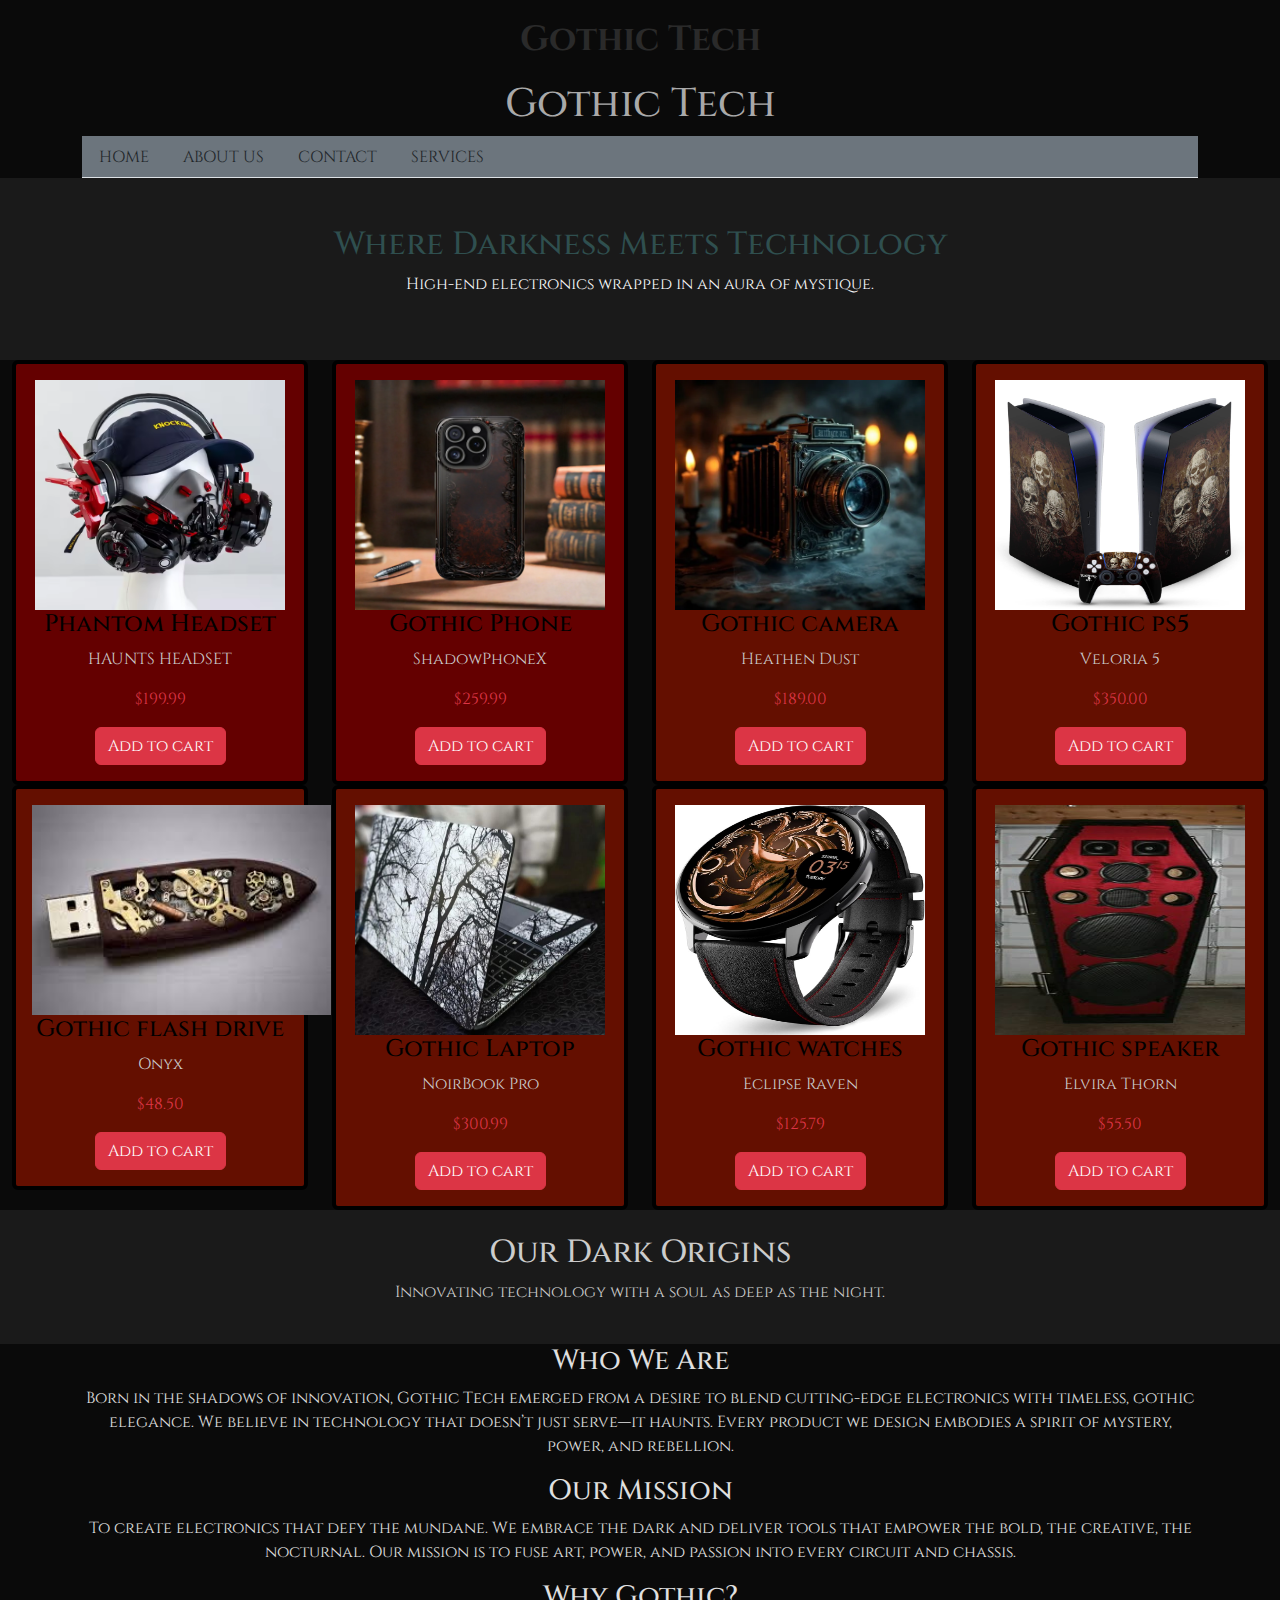
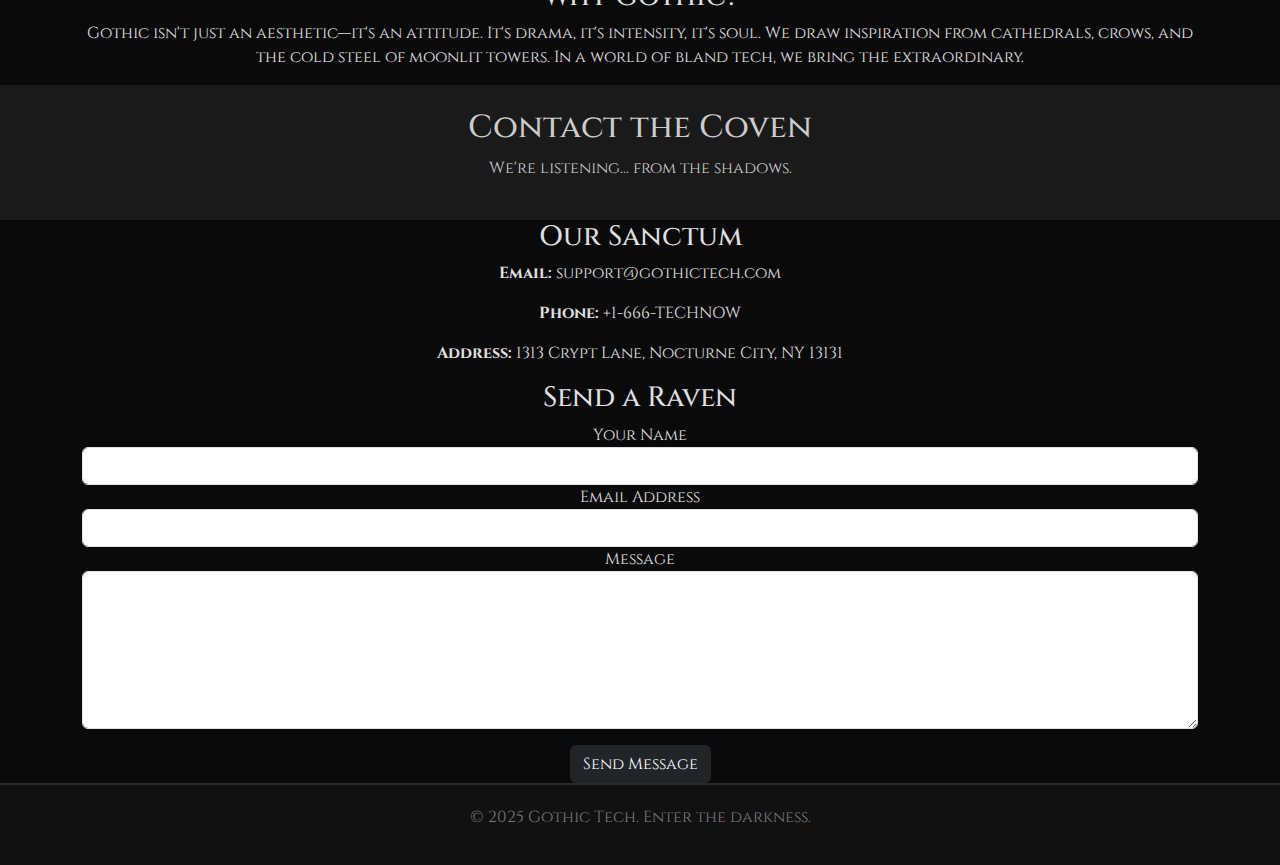
<file: index.html>
<!DOCTYPE html>
<html lang="en">
<head>
  <meta charset="UTF-8" />
  <meta name="viewport" content="width=device-width, initial-scale=1.0"/>
  <title>Gothic Tech</title>
  <link rel="stylesheet" href="https://cdn.jsdelivr.net/npm/bootstrap@5.3.3/dist/css/bootstrap.min.css">
  <link href="https://fonts.googleapis.com/css2?family=Cinzel:wght@700&display=swap" rel="stylesheet">

  <style>
    .text{color: darkgrey;text-align: center;text-decoration: double;}

    .container{text-align: center;}

    .logo{color: #2a2a2a;font-size: 35px;line-height: 80px;padding: 1 100px;font-weight: bold;}
    
    .footer {
      background-color: #111;
      text-align: center;
      padding: 20px;
      color: #777;
      border-top: 2px solid #2a2a2a;}
    
    .card-title{color: black;}
   
    .card-text{color: #ccc;}
     body {
     background-color: #0a0a0a;
     color: #e0e0e0;
     font-family: 'Cinzel', serif;}

    .hero, .about-hero, .contact-hero {
     background-color: #1a1a1a;
     color: #ccc;
     padding: 40px 0;}

     .card:hover {
    transform: scale(1.05);
    transition: all 0.3s ease-in-out;
    box-shadow: 0 0 20px rgba(0, 255, 100, 0.3);}

    .text2{color: darkslategray;}A
    .text3{color: #777;}

  </style>
</head>

<body>
  <div class="container">
    <label class="logo">Gothic Tech</label>
    <h1 class="text">Gothic Tech</h1>
    <ul class="nav nav-tabs bg-secondary">
      <li class="nav-item"><a href="index.html" class="nav-link text-dark">HOME</a></li>
      <li class="nav-item"><a href="ABOUT US.html" class="nav-link text-dark">ABOUT US</a></li>
      <li class="nav-item"><a href="CONTACT" class="nav-link text-dark">CONTACT</a></li>
      <li class="nav-item"><a href="SERVICES" class="nav-link text-dark">SERVICES</a></li>
    </ul>
  </div>

  <section class="hero text-center text-light p-5" style="background:('gothic banner.webp') no-repeat center center / cover;">
    <h2 class="text2">Where Darkness Meets Technology</h2>
    <p class="text3">High-end electronics wrapped in an aura of mystique.</p>
  </section>
  

  <div class="container-fluid">
    <div class="row">
      <div class="col-md-3">
        <div class="card" style="background-color: rgb(100, 0, 0); border: 4px black solid;">
          <div class="card-body text-center">
            <img src="gothic headset.jpg" alt="Gothic Headphones" style="height: 230px; width: 250px;">
            <h4 class="card-title">Phantom Headset</h4>
            <p class="card-text">HAUNTS HEADSET</p>
            <p class="text-danger">$199.99</p>
            <button class="btn btn-danger">Add to cart</button>
          </div>
        </div>
      </div>

      <div class="col-md-3">
        <div class="card" style="background-color: rgb(100, 0, 0); border: 4px black solid;">
          <div class="card-body text-center">
            <img src="gothic phone.webp" alt="Gothic Phone" style="height: 230px; width: 250px;">
            <h4 class="card-title">Gothic Phone</h4>
            <p class="card-text">ShadowPhoneX</p>
            <p class="text-danger">$259.99</p>
            <button class="btn btn-danger">Add to cart</button>
          </div>
        </div>
      </div>

      <div class="col-md-3">
        <div class="card" style="background-color: rgb(100, 15, 0); border: 4px black solid;">
          <div class="card-body text-center">
            <img src="gothic camera.webp" alt="Gothic camera" style="height: 230px; width: 250px;">
            <h4 class="card-title">Gothic camera</h4>
            <p class="card-text">Heathen Dust</p>
            <p class="text-danger">$189.00</p>
            <button class="btn btn-danger">Add to cart</button>
          </div>
        </div>
      </div>
      <div class="col-md-3">
        <div class="card" style="background-color: rgb(100, 15, 0); border: 4px black solid;">
          <div class="card-body text-center">
            <img src="gothic ps5.jpg" alt="Gothic ps5" style="height: 230px; width: 250px;">
            <h4 class="card-title">Gothic ps5</h4>
            <p class="card-text">Veloria 5</p>
            <p class="text-danger">$350.00</p>
            <button class="btn btn-danger">Add to cart</button>
          </div>
        </div>
      </div>
      <div class="col-md-3">
        <div class="card" style="background-color: rgb(100, 15, 0); border: 4px black solid;">
          <div class="card-body text-center">
            <img src="gothic flash drive.jpg" alt="Gothic flash drive" style="height: 210px; width: 220p">
            <h4 class="card-title">Gothic flash drive</h4>
            <p class="card-text">Onyx</p>
            <p class="text-danger">$48.50</p>
            <button class="btn btn-danger">Add to cart</button>
          </div>
        </div>
      </div>
      <div class="col-md-3">
        <div class="card" style="background-color: rgb(100, 15, 0); border: 4px black solid;">
          <div class="card-body text-center">
            <img src="gothiclaptop.jpg" alt="Gothic Laptop" style="height: 230px; width: 250px;">
            <h4 class="card-title">Gothic Laptop</h4>
            <p class="card-text">NoirBook Pro</p>
            <p class="text-danger">$300.99</p>
            <button class="btn btn-danger">Add to cart</button>
          </div>
        </div>
      </div>
      <div class="col-md-3">
        <div class="card" style="background-color: rgb(100, 15, 0); border: 4px black solid;">
          <div class="card-body text-center">
            <img src="gothic watches.jpg" alt="Gothic watches" style="height: 230px; width: 250px;">
            <h4 class="card-title">Gothic watches</h4>
            <p class="card-text">Eclipse Raven</p>
            <p class="text-danger">$125.79</p>
            <button class="btn btn-danger">Add to cart</button>
          </div>
        </div>
      </div>
      <div class="col-md-3">
        <div class="card" style="background-color: rgb(100, 15, 0); border: 4px black solid;">
          <div class="card-body text-center">
            <img src="gothic speaker.jpg" alt="Gothic speaker" style="height: 230px; width: 250px;">
            <h4 class="card-title">Gothic speaker</h4>
            <p class="card-text">Elvira Thorn</p>
            <p class="text-danger">$55.50</p>
            <button class="btn btn-danger">Add to cart</button>
          </div>
        </div>
      </div>
    </div>
  </div>

  <section class="about-hero text-center p-4">
    <div class="overlay">
      <h2>Our Dark Origins</h2>
      <p>Innovating technology with a soul as deep as the night.</p>
    </div>
  </section>

  <section class="about-content">
    <div class="container">
      <h3>Who We Are</h3>
      <p>
        Born in the shadows of innovation, Gothic Tech emerged from a desire to blend cutting-edge electronics with timeless, gothic elegance.
        We believe in technology that doesn’t just serve—it haunts. Every product we design embodies a spirit of mystery, power, and rebellion.
      </p>

      <h3>Our Mission</h3>
      <p>
        To create electronics that defy the mundane. We embrace the dark and deliver tools that empower the bold, the creative, the nocturnal.
        Our mission is to fuse art, power, and passion into every circuit and chassis.
      </p>

      <h3>Why Gothic?</h3>
      <p>
        Gothic isn't just an aesthetic—it's an attitude. It's drama, it's intensity, it's soul. We draw inspiration from cathedrals, crows, and the cold steel of moonlit towers.
        In a world of bland tech, we bring the extraordinary.
      </p>
    </div>
  </section>

  <section class="contact-hero text-center p-4">
    <div class="overlay">
      <h2>Contact the Coven</h2>
      <p>We're listening... from the shadows.</p>
    </div>
  </section>

  <section class="contact-content">
    <div class="container">
      <div class="contact-info">
        <h3>Our Sanctum</h3>
        <p><strong>Email:</strong> support@gothictech.com</p>
        <p><strong>Phone:</strong> +1-666-TECHNOW</p>
        <p><strong>Address:</strong> 1313 Crypt Lane, Nocturne City, NY 13131</p>
      </div>

      <form class="contact-form">
        <h3>Send a Raven</h3>
        <label for="name">Your Name</label>
        <input type="text" id="name" name="name" class="form-control" required />

        <label for="email">Email Address</label>
        <input type="email" id="email" name="email" class="form-control" required />

        <label for="message">Message</label>
        <textarea id="message" name="message" rows="6" class="form-control" required></textarea>

        <button type="submit" class="btn btn-dark mt-3">Send Message</button>
      </form>
    </div>
  </section>

  <footer class="footer">
    <p>&copy; 2025 Gothic Tech. Enter the darkness.</p>
  </footer>
</body>
</html>
</file>
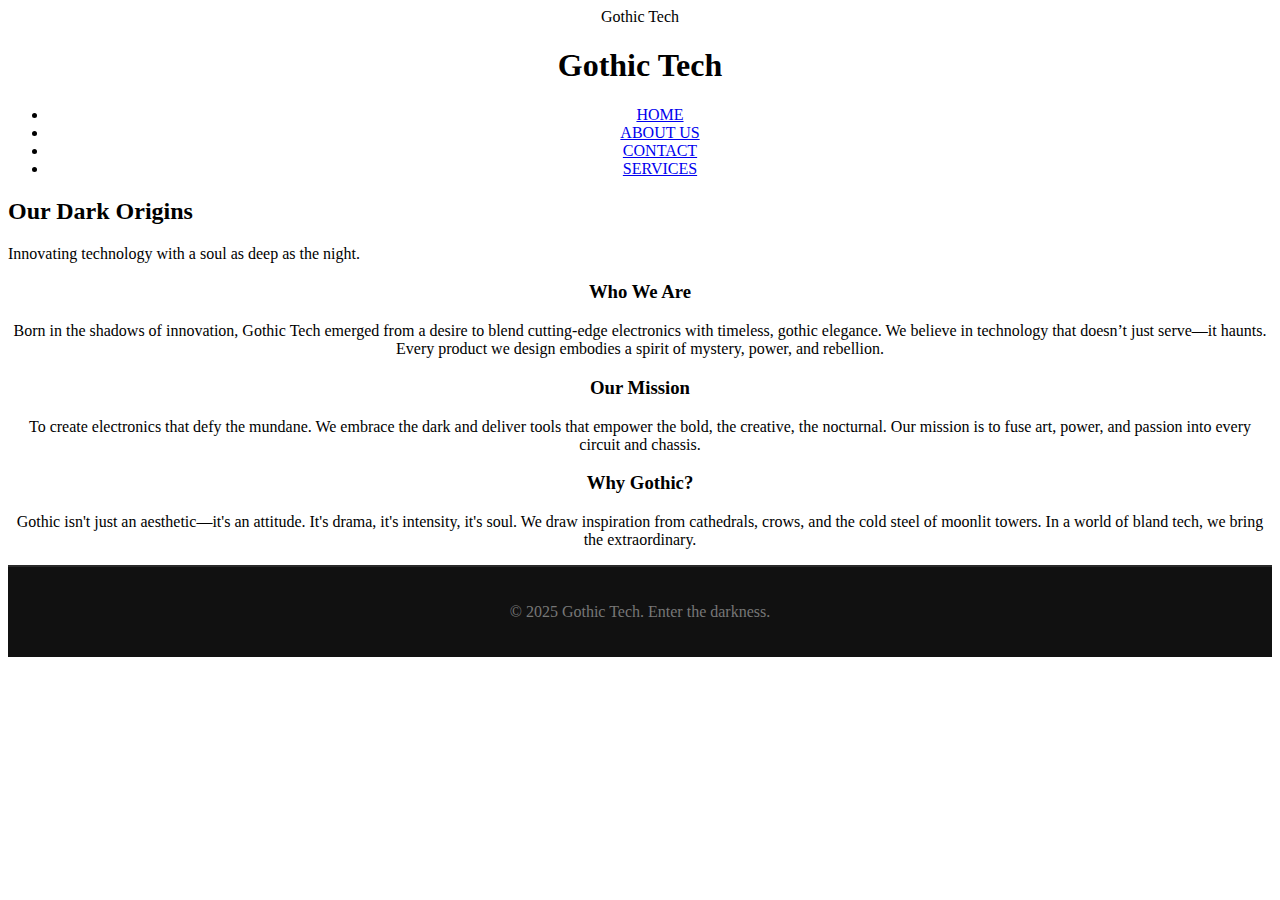
<file: ABOUTUS.html>
<!DOCTYPE html>
<html lang="en">
<head>
    <meta charset="UTF-8">
    <meta name="viewport" content="width=device-width, initial-scale=1.0">
    <title>Document</title>

    <style>
 .container{text-align: center;}

 .footer {
      background-color: #111;
      text-align: center;
      padding: 20px;
      color: #777;
      border-top: 2px solid #2a2a2a;}

      .text2{color: darkslategray;}
      .text3{color: #777;}

    </style>
</head>
<body>
    <div class="container">
        <label class="logo">Gothic Tech</label>
        <h1 class="text">Gothic Tech</h1>
        <ul class="nav nav-tabs bg-secondary">
          <li class="nav-item"><a href="index.html" class="nav-link text-dark">HOME</a></li>
          <li class="nav-item"><a href="ABOUT US.html" class="nav-link text-dark">ABOUT US</a></li>
          <li class="nav-item"><a href="CONTACT" class="nav-link text-dark">CONTACT</a></li>
          <li class="nav-item"><a href="SERVICES" class="nav-link text-dark">SERVICES</a></li>
        </ul>
      </div>

      <section class="about-hero text-center p-4">
        <div class="overlay">
          <h2>Our Dark Origins</h2>
          <p>Innovating technology with a soul as deep as the night.</p>
        </div>
      </section>
    
      <section class="about-content">
        <div class="container">
          <h3>Who We Are</h3>
          <p>
            Born in the shadows of innovation, Gothic Tech emerged from a desire to blend cutting-edge electronics with timeless, gothic elegance.
            We believe in technology that doesn’t just serve—it haunts. Every product we design embodies a spirit of mystery, power, and rebellion.
          </p>
    
          <h3>Our Mission</h3>
          <p>
            To create electronics that defy the mundane. We embrace the dark and deliver tools that empower the bold, the creative, the nocturnal.
            Our mission is to fuse art, power, and passion into every circuit and chassis.
          </p>
    
          <h3>Why Gothic?</h3>
          <p>
            Gothic isn't just an aesthetic—it's an attitude. It's drama, it's intensity, it's soul. We draw inspiration from cathedrals, crows, and the cold steel of moonlit towers.
            In a world of bland tech, we bring the extraordinary.
          </p>
        </div>
      </section>

      <footer class="footer">
        <p>&copy; 2025 Gothic Tech. Enter the darkness.</p>
      </footer>
</body>
</html>
</file>
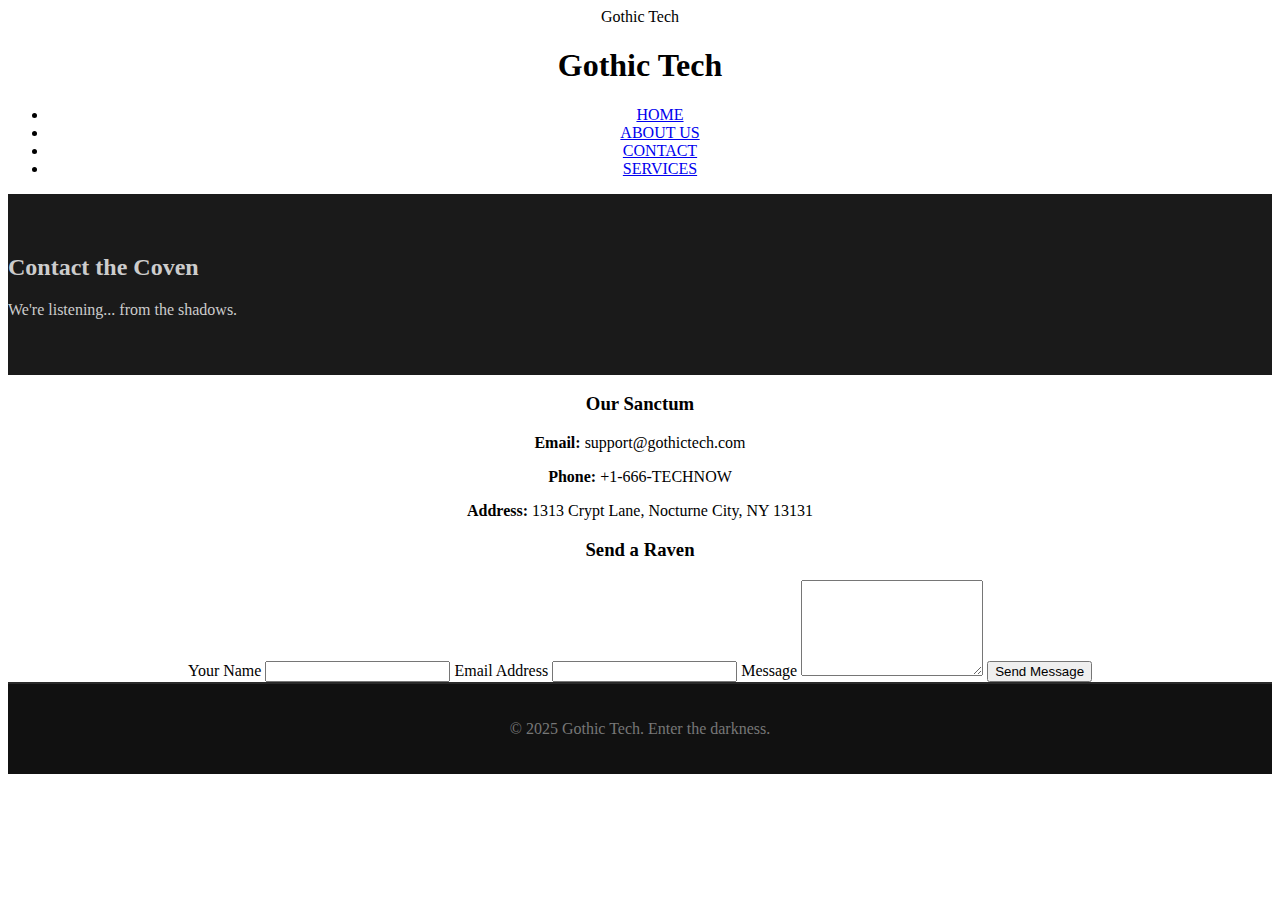
<file: CONTACT.html>
<!DOCTYPE html>
<html lang="en">
<head>
    <meta charset="UTF-8">
    <meta name="viewport" content="width=device-width, initial-scale=1.0">
    <title>Document</title>

    <style>
 .container{text-align: center;}

 .footer {
      background-color: #111;
      text-align: center;
      padding: 20px;
      color: #777;
      border-top: 2px solid #2a2a2a;}

      .hero, .about-hero, .contact-hero {
     background-color: #1a1a1a;
     color: #ccc;
     padding: 40px 0;}

     .text2{color: darkslategray;}
     .text3{color: #777;}

    </style>
</head>

<body>
    <div class="container">
        <label class="logo">Gothic Tech</label>
        <h1 class="text">Gothic Tech</h1>
        <ul class="nav nav-tabs bg-secondary">
          <li class="nav-item"><a href="index.html" class="nav-link text-dark">HOME</a></li>
          <li class="nav-item"><a href="ABOUT US.html" class="nav-link text-dark">ABOUT US</a></li>
          <li class="nav-item"><a href="CONTACT" class="nav-link text-dark">CONTACT</a></li>
          <li class="nav-item"><a href="SERVICES" class="nav-link text-dark">SERVICES</a></li>
        </ul>
      </div>

      <section class="contact-hero text-center p-4">
        <div class="overlay">
          <h2>Contact the Coven</h2>
          <p>We're listening... from the shadows.</p>
        </div>
      </section>
    
      <section class="contact-content">
        <div class="container">
          <div class="contact-info">
            <h3>Our Sanctum</h3>
            <p><strong>Email:</strong> support@gothictech.com</p>
            <p><strong>Phone:</strong> +1-666-TECHNOW</p>
            <p><strong>Address:</strong> 1313 Crypt Lane, Nocturne City, NY 13131</p>
          </div>
    
          <form class="contact-form">
            <h3>Send a Raven</h3>
            <label for="name">Your Name</label>
            <input type="text" id="name" name="name" class="form-control" required />
    
            <label for="email">Email Address</label>
            <input type="email" id="email" name="email" class="form-control" required />
    
            <label for="message">Message</label>
            <textarea id="message" name="message" rows="6" class="form-control" required></textarea>
    
            <button type="submit" class="btn btn-dark mt-3">Send Message</button>
          </form>
        </div>
      </section>
    
      <footer class="footer">
        <p>&copy; 2025 Gothic Tech. Enter the darkness.</p>
      </footer>
</body>
</html>
</file>
